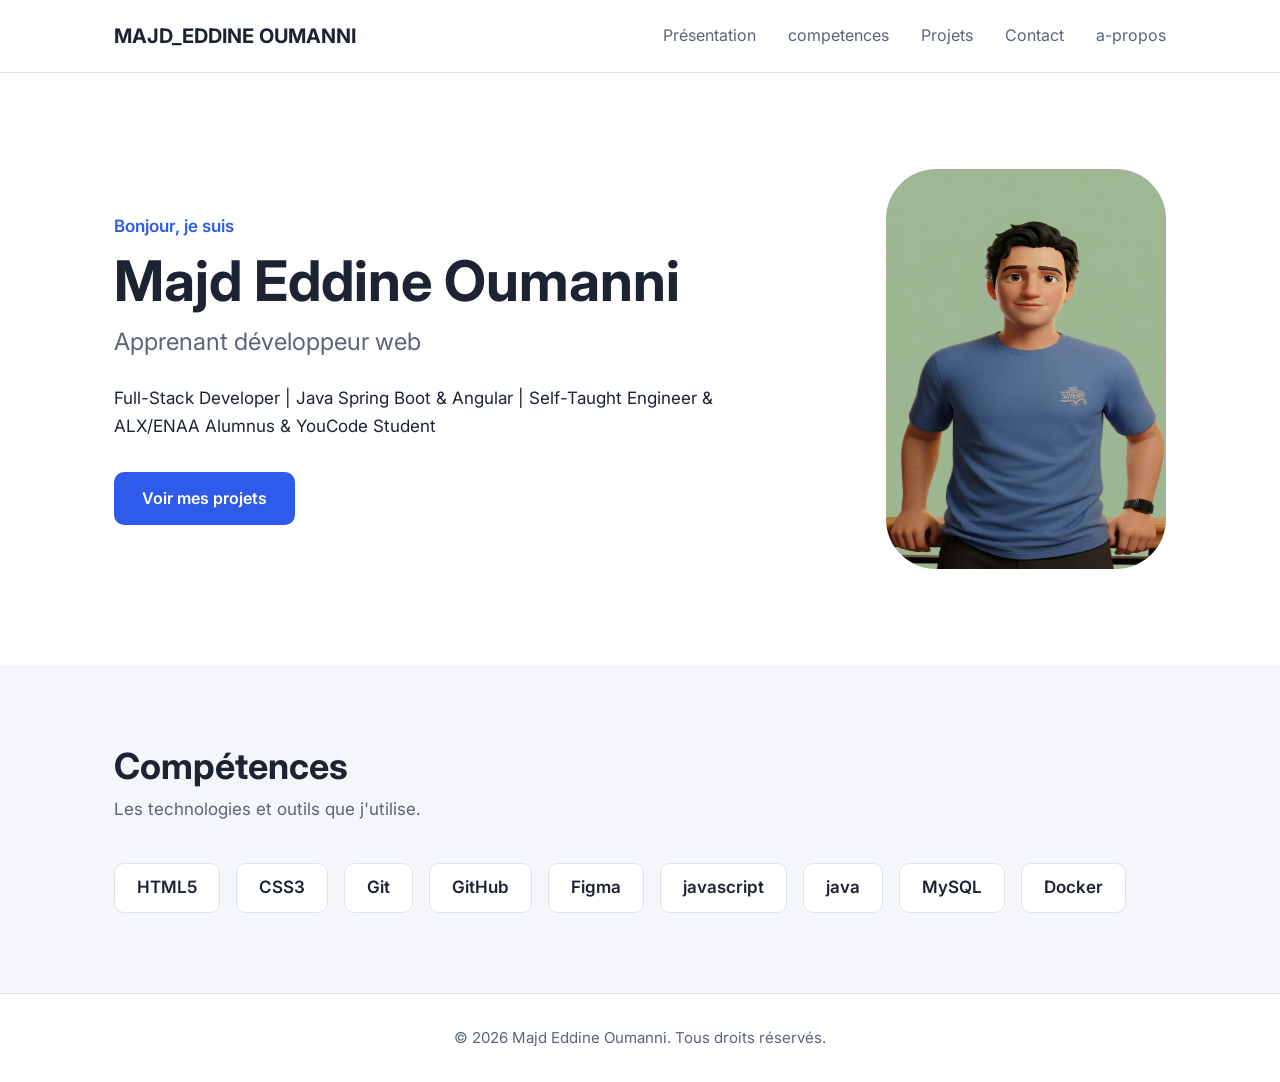
<file: index.html>
<!DOCTYPE html>
<html lang="fr">
<head>
  <meta charset="UTF-8">
  <meta name="viewport" content="width=device-width, initial-scale=1.0">
  <meta name="description" content="Portfolio de Prénom Nom, apprenant développeur web.">
  <title>Prénom Nom — Portfolio</title>

  <!-- Police Inter (Google Fonts) -->
  <link rel="preconnect" href="https://fonts.googleapis.com">
  <link rel="preconnect" href="https://fonts.gstatic.com" crossorigin>
  <link href="https://fonts.googleapis.com/css2?family=Inter:wght@400;600;700&amp;display=swap" rel="stylesheet">

  <link rel="stylesheet" href="css/style.css">
</head>
<body>

  <!-- ========== EN-TÊTE ========== -->
  <header class="en-tete">
    <div class="conteneur en-tete__contenu">
      <a class="logo" href="index.html">MAJD_EDDINE OUMANNI</a>
        <nav aria-label="Navigation principale">
        <ul class="menu">
          <li><a href="#presentation">Présentation</a></li>
          <li><a href="#competences">competences</a></li>
          <li><a href="projets.html">Projets</a></li>
          <li><a href="contact.html">Contact</a></li>
          <li><a href="aPropos.html">a-propos</a></li>
        </ul>
      </nav>
    </div>
  </header>

  <main>

    <!-- ========== PRÉSENTATION ========== -->
    <section id="presentation" class="presentation">
      <div class="conteneur presentation__contenu">
        <div class="presentation__texte">
          <p class="surtitre">Bonjour, je suis</p>
          <h1>Majd Eddine Oumanni</h1>
          <p class="metier">Apprenant développeur web</p>
          <p>Full-Stack Developer | Java Spring Boot & Angular | Self-Taught Engineer & ALX/ENAA Alumnus & YouCode Student</p>
          <a class="bouton" href="projets.html">Voir mes projets</a>
        </div>
        <img class="presentation__photo" src="images/Aavatar.jpeg" alt="Portrait de Prénom Nom" width="280" height="280">
      </div>
    </section>

    <!-- ========== competences ========== -->
    <section id="competences" class="section section--claire">
      <div class="conteneur">
        <h2>Compétences</h2>
        <p class="section__intro">Les technologies et outils que j'utilise.</p>
        <ul class="competences">
          <li>HTML5</li>
          <li>CSS3</li>
          <li>Git</li>
          <li>GitHub</li>
          <li>Figma</li>
          <li>javascript</li>
          <li>java</li>
          <li>MySQL</li>
          <li>Docker</li>
        </ul>
      </div>
    </section>
  </main>

  <!-- ========== PIED DE PAGE ========== -->
  <footer class="pied">
    <div class="conteneur">
      <p>© 2026 Majd Eddine Oumanni. Tous droits réservés.</p>
    </div>
  </footer>

</body>
</html>
</file>
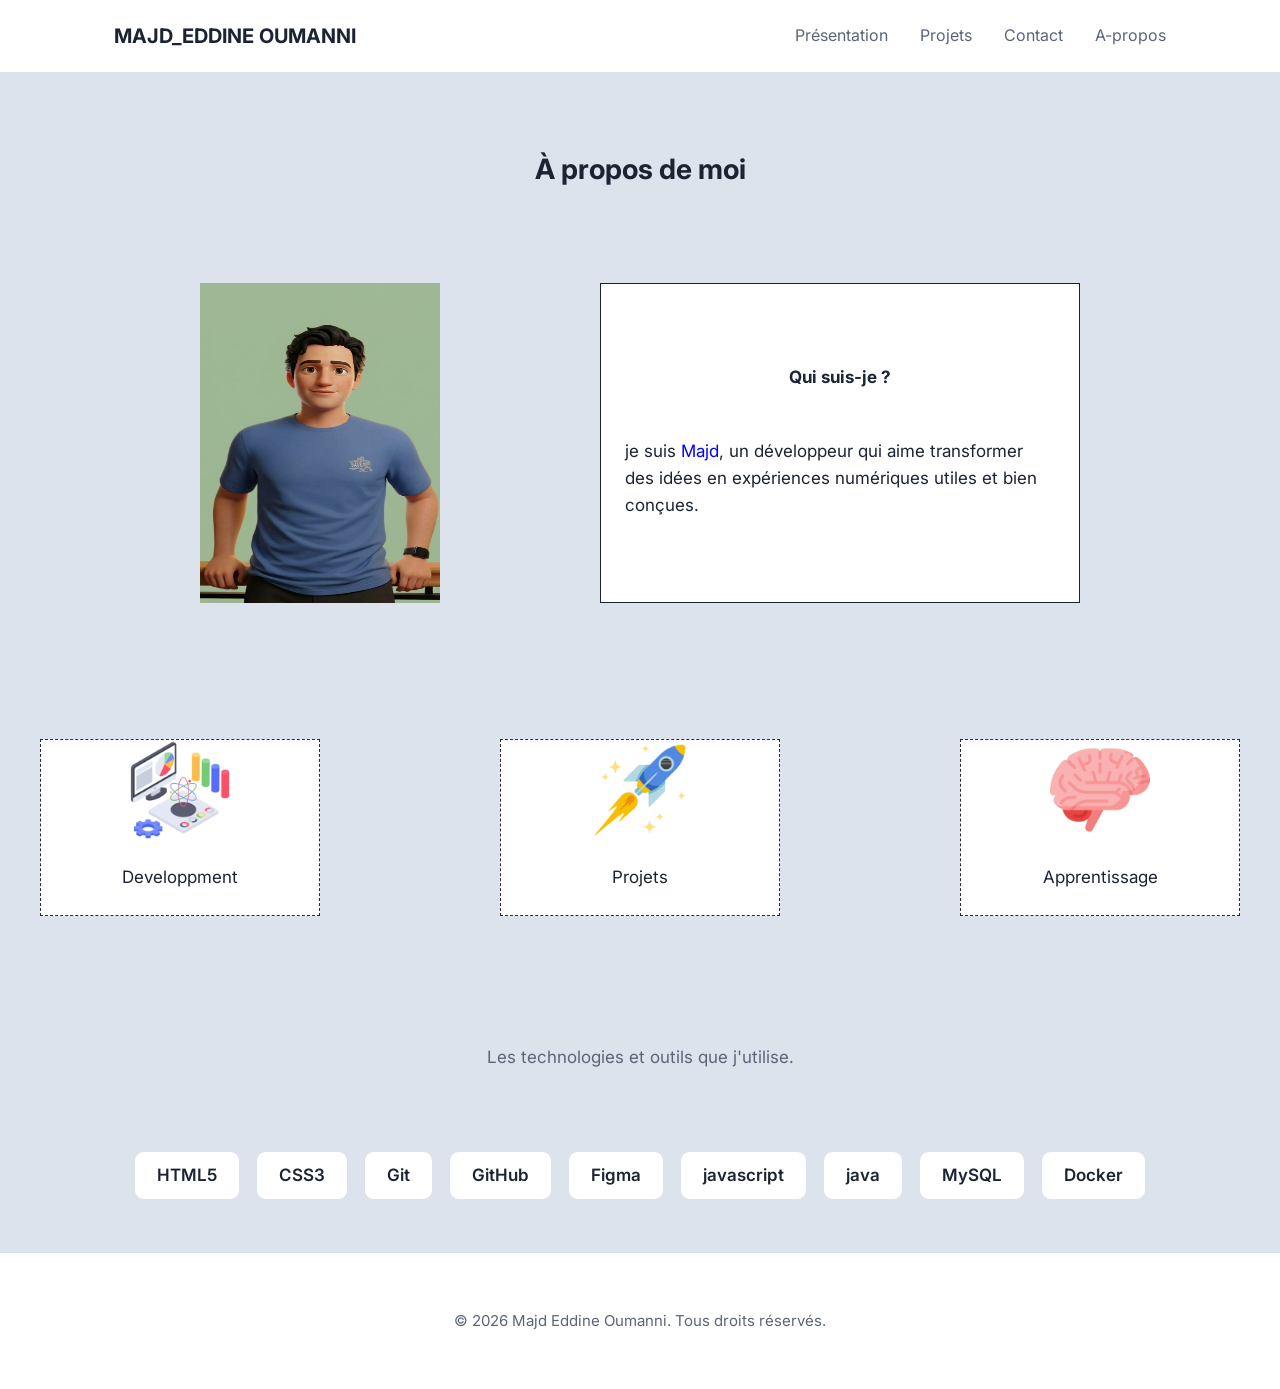
<file: aPropos.html>
<!DOCTYPE html>
<html lang="en">
<head>
    <meta charset="UTF-8">
    <meta name="viewport" content="width=device-width, initial-scale=1.0">
    <title>Competence</title>

    <link rel="preconnect" href="https://fonts.googleapis.com">
    <link rel="preconnect" href="https://fonts.gstatic.com" crossorigin>
    <link href="https://fonts.googleapis.com/css2?family=Inter:wght@400;600;700&amp;display=swap" rel="stylesheet">

    <link rel="stylesheet" href="css/style.css">
    <link rel="stylesheet" href="css/aPropos.css">
</head>
<body>
  <header class="en-tete">
    <div class="conteneur en-tete__contenu">
      <a class="logo" href="index.html">MAJD_EDDINE OUMANNI</a>
      <nav aria-label="Navigation principale">
        <ul class="menu">
          <li><a href="index.html">Présentation</a></li>
          <li><a href="projets.html">Projets</a></li>
          <li><a href="contact.html">Contact</a></li>
          <li><a href="">A-propos</a></li>
        </ul>
      </nav>
    </div>
  </header>
  <main>
    <h3>À propos de moi</h3>
    <div class="first_box_container">
      <div class="image_box">
        <img src="images/Aavatar.jpeg" alt="avatar pic" class="avatar">
      </div>
      <div class="definition_box">
        <h4>Qui suis-je ?</h4>
        <p>
          je suis <span class="name">Majd</span>, un développeur qui aime transformer des idées en expériences numériques utiles et bien conçues.
        </p>
      </div>
    </div>
    <div class="second_box_container">
      <div class="box">
        <img src="images/computer.png" alt="computer_image" class="box_img">
        <p>Developpment</p>
      </div>
      <div class="box">
        <img src="images/rocket.png" alt="rocket_image" class="box_img">
        <p>Projets</p>
      </div>
      <div class="box">
        <img src="images/brain.png" alt="brain_image" class="box_img">
        <p>Apprentissage</p>
      </div>
    </div>

    <p class="section__intro">Les technologies et outils que j'utilise.</p>
    <ul class="competences">
      <li>HTML5</li>
      <li>CSS3</li>
      <li>Git</li>
      <li>GitHub</li>
      <li>Figma</li>
      <li>javascript</li>
      <li>java</li>
      <li>MySQL</li>
      <li>Docker</li>
    </ul>
  </main>
  <!-- ========== PIED DE PAGE ========== -->
  <footer class="pied">
      <div class="conteneur">
      <p>© 2026 Majd Eddine Oumanni. Tous droits réservés.</p>
      </div>
  </footer>
</body>
</html>
</file>
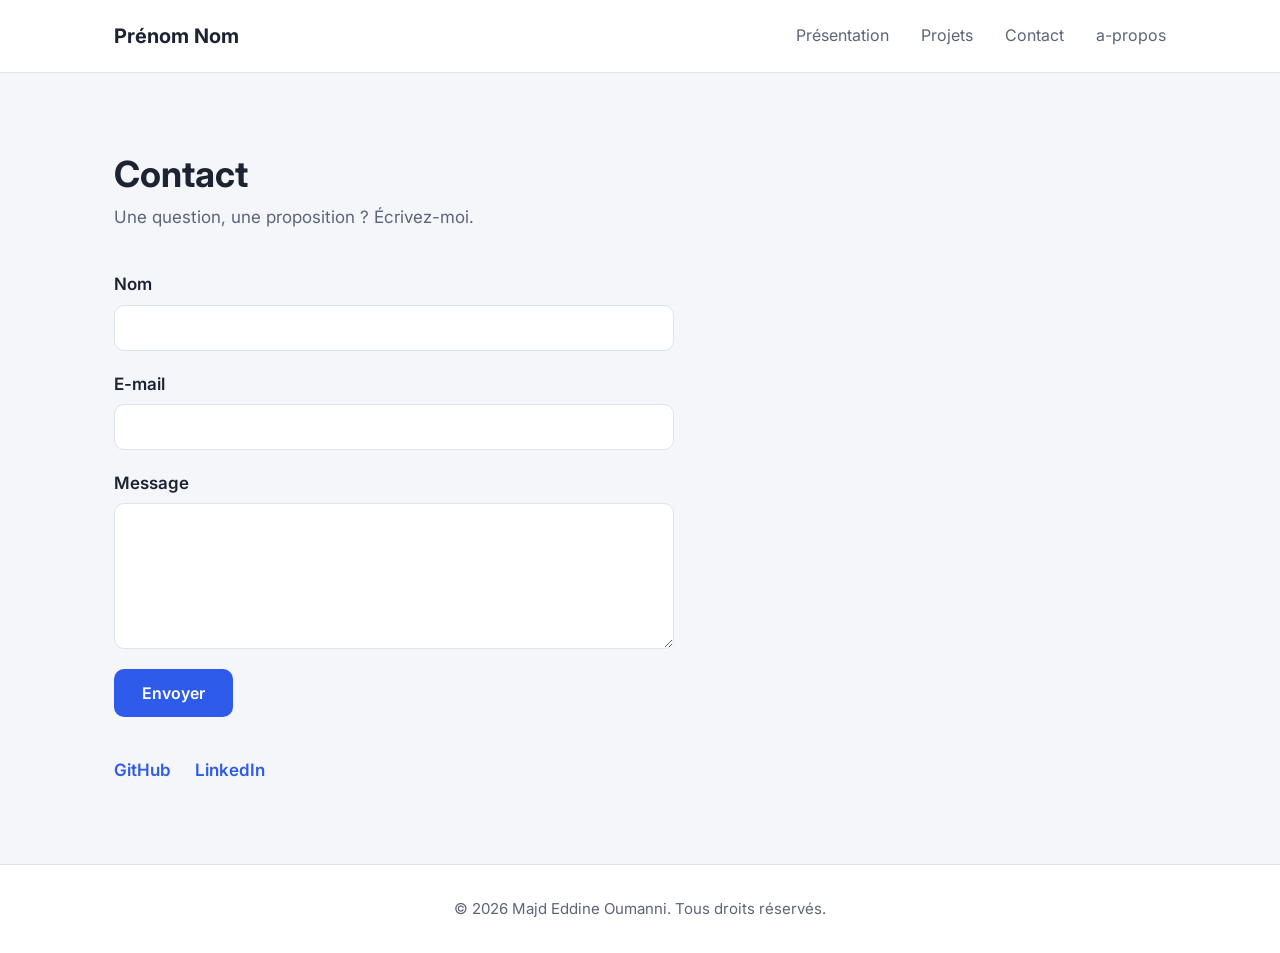
<file: contact.html>
<!DOCTYPE html>
<html lang="en">
<head>
    <meta charset="UTF-8">
    <meta name="viewport" content="width=device-width, initial-scale=1.0">
    <title>Contact</title>
    <!-- Police Inter (Google Fonts) -->
    <link rel="preconnect" href="https://fonts.googleapis.com">
    <link rel="preconnect" href="https://fonts.gstatic.com" crossorigin>
    <link href="https://fonts.googleapis.com/css2?family=Inter:wght@400;600;700&amp;display=swap" rel="stylesheet">

    <link rel="stylesheet" href="css/style.css">
</head>
<body>
    <!-- ========== EN-TÊTE ========== -->
    <header class="en-tete">
        <div class="conteneur en-tete__contenu">
            <a class="logo" href="index.html">Prénom Nom</a>
            <nav aria-label="Navigation principale">
                <ul class="menu">
                    <li><a href="index.html">Présentation</a></li>
                    <li><a href="projets.html">Projets</a></li>
                    <li><a href="">Contact</a></li>
                    <li><a href="aPropos.html">a-propos</a></li>
                </ul>
            </nav>
        </div>
    </header>
    <main>
        <!-- ========== CONTACT ========== -->
        <section id="contact" class="section section--claire">
            <div class="conteneur">
                <h2>Contact</h2>
                <p class="section__intro">Une question, une proposition ? Écrivez-moi.</p>

                <form class="formulaire" action="#" method="post">
                <label for="nom">Nom</label>
                <input id="nom" name="nom" type="text">

                <label for="email">E-mail</label>
                <input id="email" name="email" type="text">

                <label for="message">Message</label>
                <textarea id="message" name="message" rows="6"></textarea>

                <button class="bouton" type="submit">Envoyer</button>
                </form>

                <ul class="reseaux">
                <li><a class="lien" href="https://github.com/majdeddine-oumanni" target="_blank">GitHub</a></li>
                <li><a class="lien" href="https://www.linkedin.com/in/majdeddine-oumanni-463b04266" target="_blank">LinkedIn</a></li>
                </ul>
            </div>
        </section>
    </main>
      <!-- ========== PIED DE PAGE ========== -->
    <footer class="pied">
        <div class="conteneur">
            <p>© 2026 Majd Eddine Oumanni. Tous droits réservés.</p>
        </div>
    </footer>
</body>
</html>
</file>
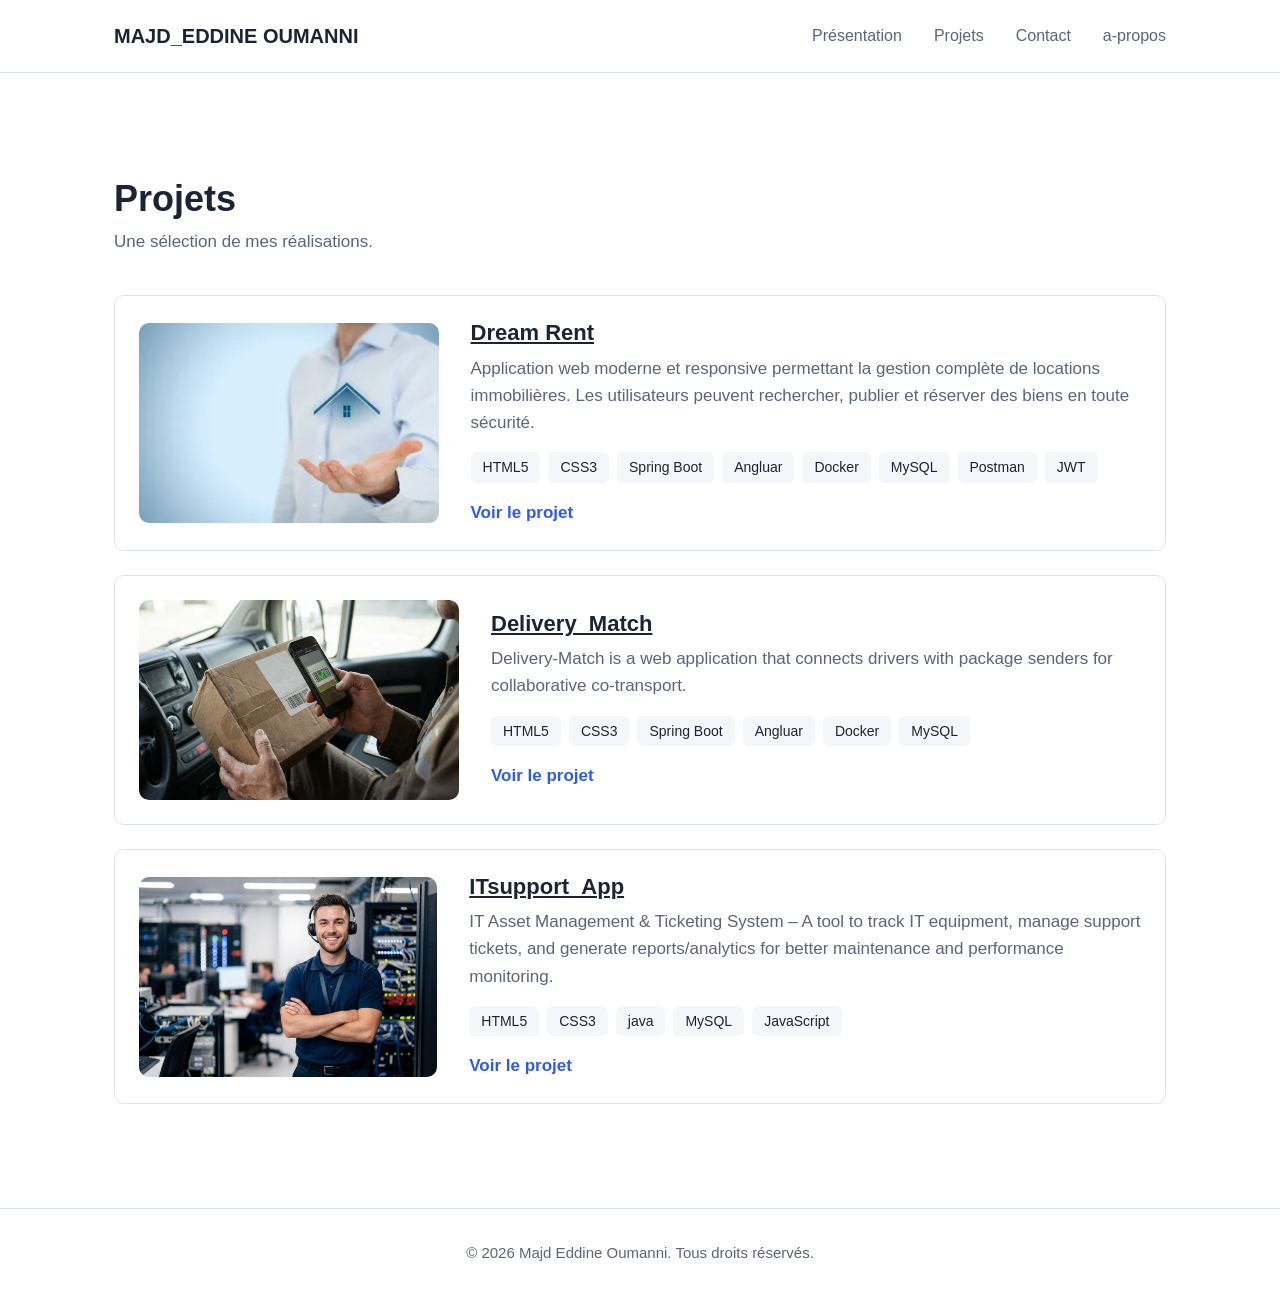
<file: projets.html>
<!DOCTYPE html>
<html lang="en">
<head>
    <meta charset="UTF-8">
    <meta name="viewport" content="width=device-width, initial-scale=1.0">
    <title>Document</title>
    <link rel="stylesheet" href="css/style.css">
    <link rel="stylesheet" href="css/projets.css">
</head>
<body>
  <header class="en-tete">
    <div class="conteneur en-tete__contenu">
      <a class="logo" href="index.html">MAJD_EDDINE OUMANNI</a>
      <nav aria-label="Navigation principale">
        <ul class="menu">
          <li><a href="index.html">Présentation</a></li>
          <li><a href="projets.html">Projets</a></li>
          <li><a href="contact.html">Contact</a></li>
          <li><a href="aPropos.html">a-propos</a></li>
        </ul>
      </nav>
    </div>
  </header>
  <main>
    <section id="projets" class="section">
      <div class="conteneur">
        <h2>Projets</h2>
        <p class="section__intro">Une sélection de mes réalisations.</p>

        <div class="projets">

          <article class="projet">
            <img class="projet__image" src="images/projet-1.webp" alt="Aperçu du projet 1" width="320" height="200">
            <div class="projet__texte">
              <h3 class="project-name">Dream Rent</h3>
              <p>Application web moderne et responsive permettant la gestion complète de locations immobilières. Les utilisateurs peuvent rechercher, publier et réserver des biens en toute sécurité.</p>
              <ul class="technologies">
                <li>HTML5</li>
                <li>CSS3</li>
                <li>Spring Boot</li>
                <li>Angluar</li>
                <li>Docker</li>
                <li>MySQL</li>
                <li>Postman</li>
                <li>JWT</li>
              </ul>
              <a class="lien" href="https://github.com/majdeddine-oumanni/Dream-Rent" target="_blank">Voir le projet</a>
            </div>
          </article>

          <article class="projet">
            <img class="projet__image" src="images/projet-2.webp" alt="Aperçu du projet 2" width="320" height="200">
            <div class="projet__texte">
              <h3 class="project-name">Delivery_Match</h3>
              <p>Delivery-Match is a web application that connects drivers with package senders for collaborative co-transport.</p>
              <ul class="technologies">
                <li>HTML5</li>
                <li>CSS3</li>
                <li>Spring Boot</li>
                <li>Angluar</li>
                <li>Docker</li>
                <li>MySQL</li>
              </ul>
              <a class="lien" href="https://github.com/majdeddine-oumanni/Delivery-Match" target="_blank">Voir le projet</a>
            </div>
          </article>

          <article class="projet">
            <img class="projet__image" src="images/projet-3.jpeg" alt="Aperçu du projet 3" width="320" height="200">
            <div class="projet__texte">
              <h3 class="project-name">ITsupport_App</h3>
              <p>IT Asset Management & Ticketing System – A tool to track IT equipment, manage support tickets, and generate reports/analytics for better maintenance and performance monitoring.</p>
              <ul class="technologies">
                <li>HTML5</li>
                <li>CSS3</li>
                <li>java</li>
                <li>MySQL</li>
                <li>JavaScript</li>
              </ul>
              <a class="lien" href="https://github.com/majdeddine-oumanni/ITsupport_App" target="_blank">Voir le projet</a>
            </div>
          </article>

        </div>
      </div>
    </section>
  </main>
  <!-- ========== PIED DE PAGE ========== -->
  <footer class="pied">
    <div class="conteneur">
      <p>© 2026 Majd Eddine Oumanni. Tous droits réservés.</p>
    </div>
  </footer>
</body>
</html>
</file>
<file: css/style.css>
/* ==========================================================
   Portfolio — modèle de départ (une seule page)
   Sommaire :
   1. Variables
   2. Base
   3. En-tête
   4. Présentation
   5. Sections communes
   6. Compétences
   7. Projets
   8. Contact
   9. Pied de page
   ========================================================== */

/* ---------- 1. Variables ---------- */
:root {
  /* Couleurs */
  --couleur-fond: #ffffff;
  --couleur-fond-clair: #f4f6fa;
  --couleur-texte: #1c2333;
  --couleur-texte-doux: #5b6478;
  --couleur-principale: #2f5bea;
  --couleur-bordure: #dde3ec;

  /* Typographie */
  --police: "Inter", Arial, sans-serif;

  /* Mise en page */
  --largeur-max: 1100px;
  --rayon: 10px;
}

/* ---------- 2. Base ---------- */
* {
  box-sizing: border-box;
}

body {
  margin: 0;
  font-family: var(--police);
  font-size: 17px;
  line-height: 1.6;
  color: var(--couleur-texte);
  background-color: var(--couleur-fond);
}

h1,
h2,
h3 {
  margin: 0;
  line-height: 1.2;
}

p {
  margin: 0;
}

ul {
  margin: 0;
  padding: 0;
  list-style: none;
}

a {
  color: inherit;
  text-decoration: none;
}

.conteneur {
  max-width: var(--largeur-max);
  margin: 0 auto;
  padding: 0 24px;
}

.bouton {
  display: inline-block;
  padding: 14px 28px;
  border: none;
  border-radius: var(--rayon);
  font-family: var(--police);
  font-size: 16px;
  font-weight: 600;
  color: #ffffff;
  background-color: var(--couleur-principale);
  cursor: pointer;
}

.lien {
  font-weight: 600;
  color: var(--couleur-principale);
}

/* ---------- 3. En-tête ---------- */
.en-tete {
  border-bottom: 1px solid var(--couleur-bordure);
}

.en-tete__contenu {
  display: flex;
  justify-content: space-between;
  align-items: center;
  height: 72px;
}

.logo {
  font-size: 20px;
  font-weight: 700;
}

.menu {
  display: flex;
  gap: 32px;
}

.menu a {
  font-size: 16px;
  color: var(--couleur-texte-doux);
}

/* ---------- 4. Présentation ---------- */
.presentation {
  padding: 96px 0;
}

.presentation__contenu {
  display: flex;
  justify-content: space-between;
  align-items: center;
  gap: 64px;
}

.presentation__texte {
  max-width: 600px;
}

.surtitre {
  margin-bottom: 8px;
  font-weight: 600;
  color: var(--couleur-principale);
}

.presentation h1 {
  font-size: 56px;
}

.metier {
  margin-top: 8px;
  margin-bottom: 24px;
  font-size: 24px;
  color: var(--couleur-texte-doux);
}

.presentation .bouton {
  margin-top: 32px;
}

.presentation__photo {
  width: 280px;
  height: 400px;
  border-radius: 50px;
}

/* ---------- 5. Sections communes ---------- */
.section {
  padding: 80px 0;
}

.section--claire {
  background-color: var(--couleur-fond-clair);
}

.section h2 {
  font-size: 36px;
}

.section__intro {
  margin-top: 8px;
  margin-bottom: 40px;
  color: var(--couleur-texte-doux);
}


/* ---------- 9. Pied de page ---------- */
.pied {
  padding: 32px 0;
  border-top: 1px solid var(--couleur-bordure);
  font-size: 15px;
  text-align: center;
  color: var(--couleur-texte-doux);
}
/* ---------- 8. Contact ---------- */
.formulaire {
  max-width: 560px;
}

.formulaire label {
  display: block;
  margin-bottom: 6px;
  font-weight: 600;
}

.formulaire input,
.formulaire textarea {
  display: block;
  width: 100%;
  margin-bottom: 20px;
  padding: 12px 14px;
  border: 1px solid var(--couleur-bordure);
  border-radius: var(--rayon);
  font-family: var(--police);
  font-size: 16px;
  color: var(--couleur-texte);
  background-color: var(--couleur-fond);
}

.reseaux {
  display: flex;
  gap: 24px;
  margin-top: 40px;
}
/* ---------- 6. Compétences ---------- */
.competences {
  display: flex;
  gap: 16px;
}

.competences li {
  padding: 10px 22px;
  border: 1px solid var(--couleur-bordure);
  border-radius: var(--rayon);
  font-weight: 600;
  background-color: var(--couleur-fond);
}
</file>
<file: css/aPropos.css>
h3{
    margin-top: 32px;
    margin-bottom: 48px;
    font-size: 28px;
}

p{
    margin: 24px;
    font-size: 20x;
}


main{
    display: flex;
    justify-content: center;
    align-items: center;
    justify-content: space-between;
    flex-direction: column;
    background-color: #dde3ec;
    padding-bottom: 52px;
    padding-top: 48px;
}
.first_box_container{
    width: 100%;
    display: flex;
    justify-content: center;
    justify-content: space-between;
    padding: 0 200px 0 200px;
    margin-top: 48px;
    margin-bottom: 48px;
}
.avatar{
    width: 240px;
    height: 320px;
}
.definition_box{
    width: 480px;
    height: 320px;
    background-color: white;
    display: flex;
    justify-content: center;
    flex-direction: column;
    align-items: center;
    border-style: solid;
    border-width: 1px;
}

.second_box_container{
    display: flex;
    justify-content: center;
    justify-content: space-between;
    width: 100%;
    margin-top: 80px;
    padding-left: 40px;
    padding-right: 40px;
}

.box{
    background-color: white;
    display: flex;
    flex-direction: column;
    justify-content: space-around;
    align-items: center;
    width: 280px;
    height: 280;
    border: dashed rgb(43, 43, 43) 1px;
}

.box_img{
    width: 100px;
}

.section__intro{
    padding-top: 120px;
    padding-bottom: 40px;
}
.name{
    color: blue;
}
</file>
<file: css/projets.css>
/* ---------- 1. En-tête ---------- */
.en-tete {
  border-bottom: 1px solid var(--couleur-bordure);
  margin-bottom: 24px;
}

.en-tete__contenu {
  display: flex;
  justify-content: space-between;
  align-items: center;
  height: 72px;
}

.logo {
  font-size: 20px;
  font-weight: 700;
}

.menu {
  display: flex;
  gap: 32px;
}

.menu a {
  font-size: 16px;
  color: var(--couleur-texte-doux);
}

/* ---------- 2. Projets ---------- */
/* Les projets sont empilés les uns sous les autres. */
.projet {
  display: flex;
  align-items: center;
  gap: 32px;
  margin-bottom: 24px;
  padding: 24px;
  border: 1px solid var(--couleur-bordure);
  border-radius: var(--rayon);
}

.projet__image {
  width: 320px;
  height: 200px;
  border-radius: var(--rayon);
}

.projet h3 {
  margin-bottom: 8px;
  font-size: 22px;
}

.projet p {
  color: var(--couleur-texte-doux);
}

.technologies {
  display: flex;
  gap: 8px;
  margin-top: 16px;
  margin-bottom: 16px;
}

.technologies li {
  padding: 4px 12px;
  border-radius: 6px;
  font-size: 14px;
  background-color: var(--couleur-fond-clair);
}

.project-name{
  text-decoration: underline;
}
</file>
